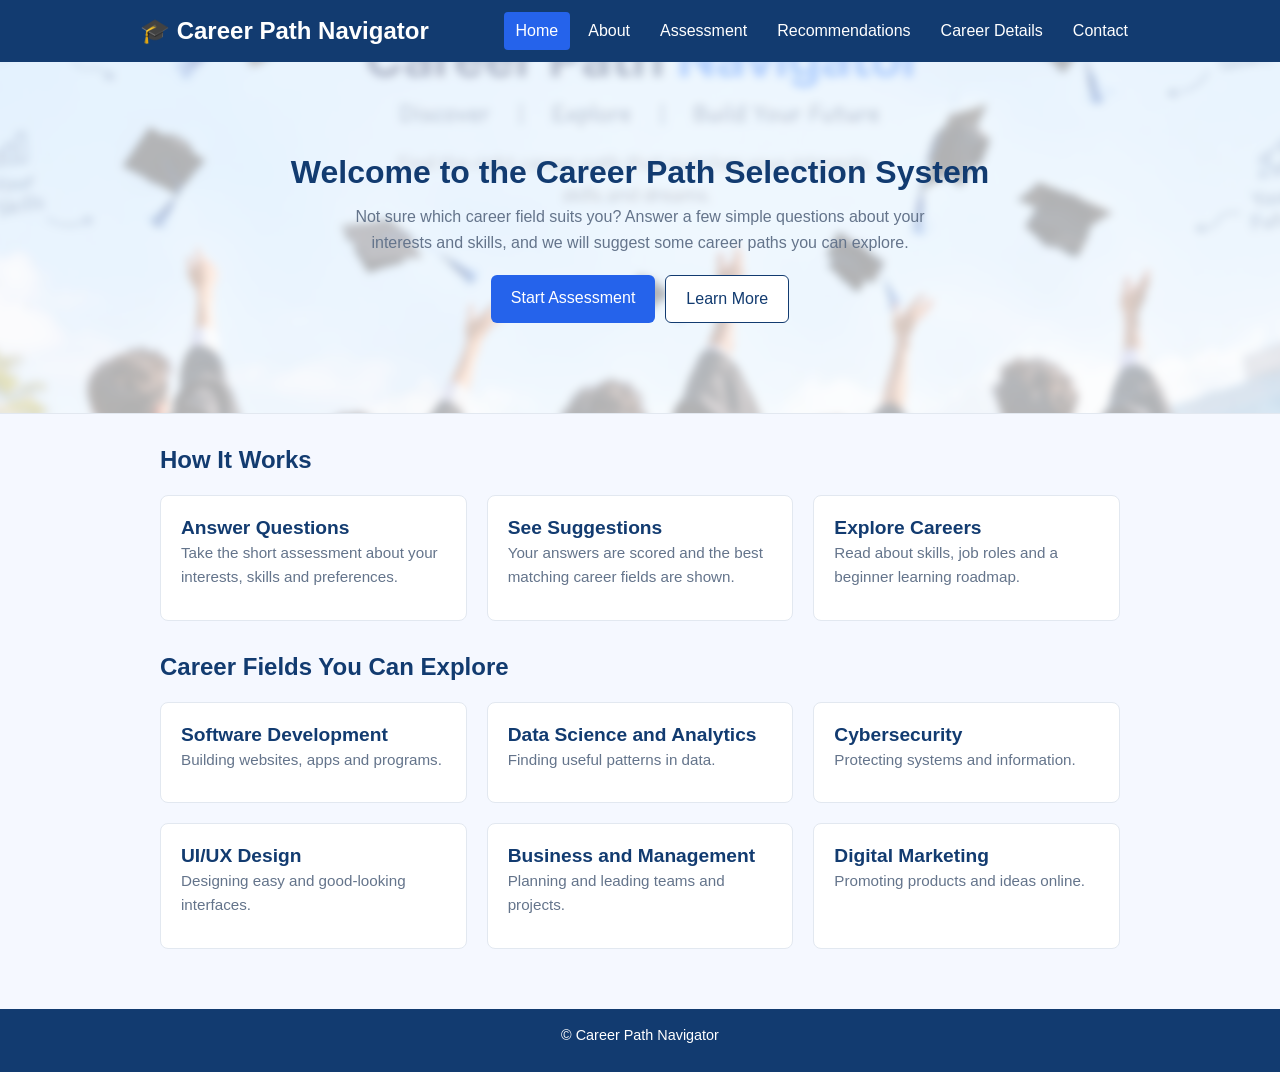
<file: index.html>
<!DOCTYPE html>
<html lang="en">
<head>
  <meta charset="UTF-8">
  <meta name="viewport" content="width=device-width, initial-scale=1.0">
  <title>Home - Career Path Selection</title>
  <link rel="stylesheet" href="css/style.css">
</head>
<body>

  <header class="navbar">
    <div class="nav-inner">
      <a href="index.html" class="logo">🎓 Career Path Navigator</a>
      <ul class="nav-links">
        <li><a href="index.html" class="active">Home</a></li>
        <li><a href="about.html">About</a></li>
        <li><a href="assessment.html">Assessment</a></li>
        <li><a href="recommendations.html">Recommendations</a></li>
        <li><a href="career-details.html">Career Details</a></li>
        <li><a href="contact.html">Contact</a></li>
      </ul>
    </div>
  </header>

 
  <section class="hero">
    <div class="container">
      <h1>Welcome to the Career Path Selection System</h1>
      <p>
        Not sure which career field suits you? Answer a few simple questions
        about your interests and skills, and we will suggest some career
        paths you can explore.
      </p>
      <div class="button-row">
        <a href="assessment.html" class="btn">Start Assessment</a>
        <a href="about.html" class="btn btn-secondary">Learn More</a>
      </div>
    </div>
  </section>

  <main class="container">

    <h2 class="section-title">How It Works</h2>
    <div class="grid">
      <div class="card">
        <h3>Answer Questions</h3>
        <p class="card-small-text">Take the short assessment about your interests, skills and preferences.</p>
      </div>
      <div class="card">
        <h3>See Suggestions</h3>
        <p class="card-small-text">Your answers are scored and the best matching career fields are shown.</p>
      </div>
      <div class="card">
        <h3>Explore Careers</h3>
        <p class="card-small-text">Read about skills, job roles and a beginner learning roadmap.</p>
      </div>
    </div>

    <h2 class="section-title" style="margin-top: 30px;">Career Fields You Can Explore</h2>
    <div class="grid">
      <div class="card">
        <h3>Software Development</h3>
        <p class="card-small-text">Building websites, apps and programs.</p>
      </div>
      <div class="card">
        <h3>Data Science and Analytics</h3>
        <p class="card-small-text">Finding useful patterns in data.</p>
      </div>
      <div class="card">
        <h3>Cybersecurity</h3>
        <p class="card-small-text">Protecting systems and information.</p>
      </div>
      <div class="card">
        <h3>UI/UX Design</h3>
        <p class="card-small-text">Designing easy and good-looking interfaces.</p>
      </div>
      <div class="card">
        <h3>Business and Management</h3>
        <p class="card-small-text">Planning and leading teams and projects.</p>
      </div>
      <div class="card">
        <h3>Digital Marketing</h3>
        <p class="card-small-text">Promoting products and ideas online.</p>
      </div>
    </div>

  </main>

  <footer class="footer">
    <p>&copy; Career Path Navigator</p>
  </footer>
</body>
</html>
</file>
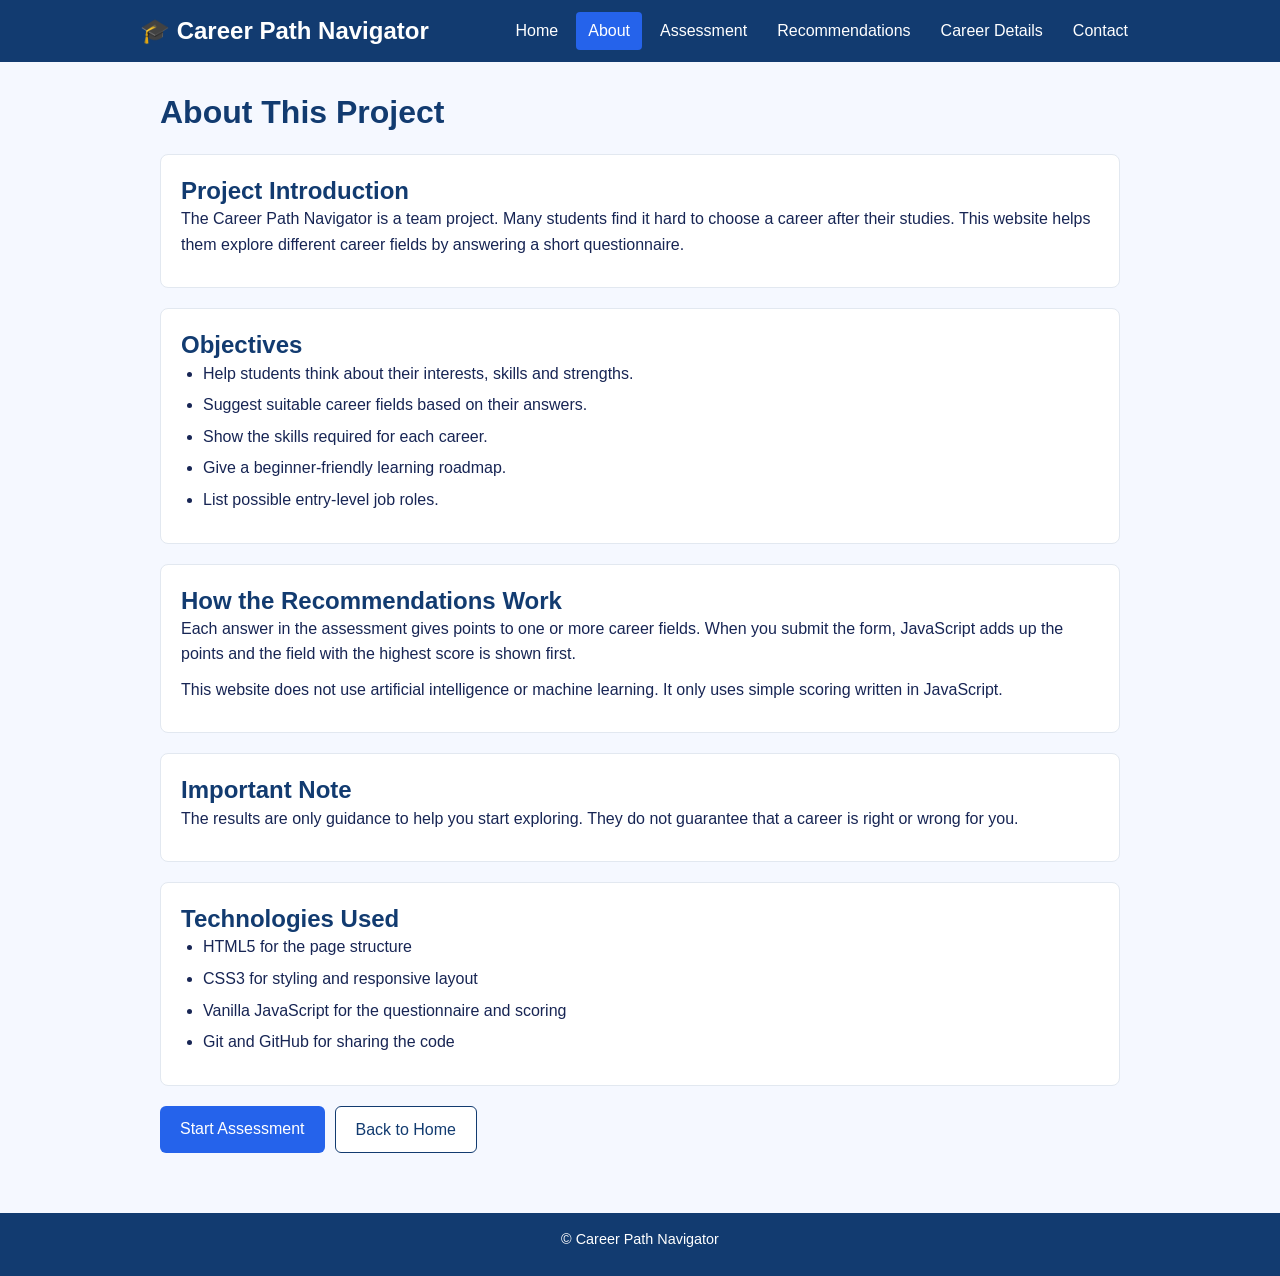
<file: about.html>
<!DOCTYPE html>
<html lang="en">
<head>
  <meta charset="UTF-8">
  <meta name="viewport" content="width=device-width, initial-scale=1.0">
  <title>About - Career Path Selection</title>
  <link rel="stylesheet" href="css/style.css">
</head>
<body>

  <header class="navbar">
    <div class="nav-inner">
      <a href="index.html" class="logo">🎓 Career Path Navigator</a>
      <ul class="nav-links">
        <li><a href="index.html">Home</a></li>
        <li><a href="about.html" class="active">About</a></li>
        <li><a href="assessment.html">Assessment</a></li>
        <li><a href="recommendations.html">Recommendations</a></li>
        <li><a href="career-details.html">Career Details</a></li>
        <li><a href="contact.html">Contact</a></li>
      </ul>
    </div>
  </header>

  <main class="container">

    <h1 class="section-title">About This Project</h1>

    <div class="card">
      <h2>Project Introduction</h2>
      <p>
        The Career Path Navigator is a team project. Many
        students find it hard to choose a career after their studies. This
        website helps them explore different career fields by answering a
        short questionnaire.
      </p>
    </div>

    <div class="card">
      <h2>Objectives</h2>
      <ul>
        <li>Help students think about their interests, skills and strengths.</li>
        <li>Suggest suitable career fields based on their answers.</li>
        <li>Show the skills required for each career.</li>
        <li>Give a beginner-friendly learning roadmap.</li>
        <li>List possible entry-level job roles.</li>
      </ul>
    </div>

    <div class="card">
      <h2>How the Recommendations Work</h2>
      <p>
        Each answer in the assessment gives points to one or more career
        fields. When you submit the form, JavaScript adds up the points and
        the field with the highest score is shown first.
      </p>
      <p>
        This website does not use artificial intelligence or machine
        learning. It only uses simple scoring written in JavaScript.
      </p>
    </div>

    <div class="card">
      <h2>Important Note</h2>
      <p>
        The results are only guidance to help you start exploring. They do
        not guarantee that a career is right or wrong for you.
      </p>
    </div>

    <div class="card">
      <h2>Technologies Used</h2>
      <ul>
        <li>HTML5 for the page structure</li>
        <li>CSS3 for styling and responsive layout</li>
        <li>Vanilla JavaScript for the questionnaire and scoring</li>
        <li>Git and GitHub for sharing the code</li>
      </ul>
    </div>

    <div class="button-row">
      <a href="assessment.html" class="btn">Start Assessment</a>
      <a href="index.html" class="btn btn-secondary">Back to Home</a>
    </div>

  </main>

  <footer class="footer">
    <p>&copy; Career Path Navigator</p>
  </footer>

</body>
</html>
</file>
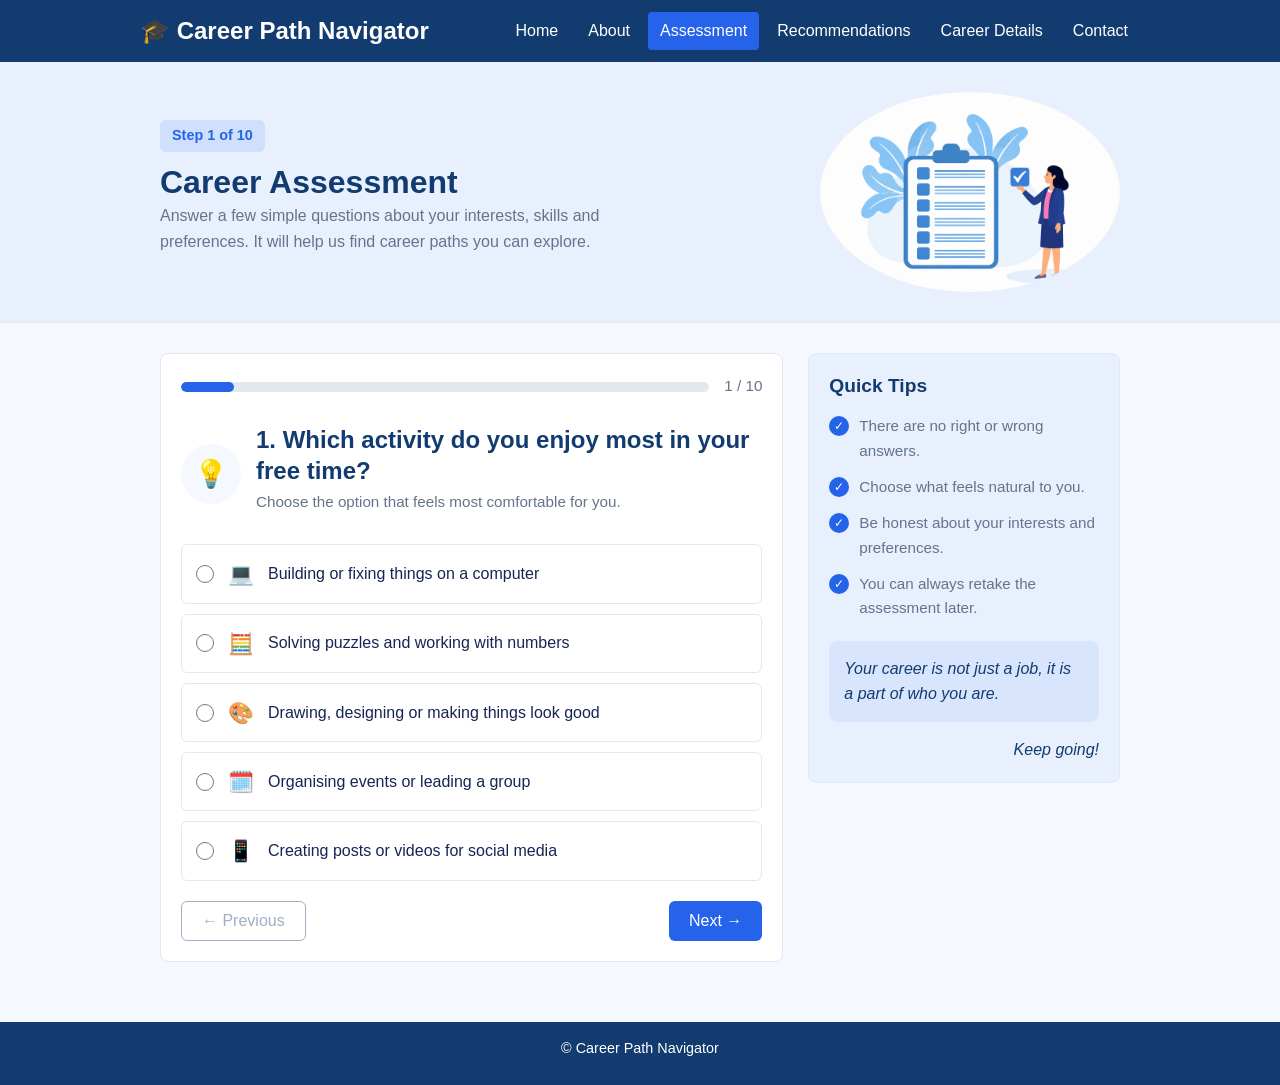
<file: assessment.html>
<!DOCTYPE html>
<html lang="en">
<head>
  <meta charset="UTF-8">
  <meta name="viewport" content="width=device-width, initial-scale=1.0">
  <title>Assessment - Career Path Selection</title>
  <link rel="stylesheet" href="css/style.css">
</head>
<body>

  <header class="navbar">
    <div class="nav-inner">
      <a href="index.html" class="logo">🎓 Career Path Navigator</a>
      <ul class="nav-links">
        <li><a href="index.html">Home</a></li>
        <li><a href="about.html">About</a></li>
        <li><a href="assessment.html" class="active">Assessment</a></li>
        <li><a href="recommendations.html">Recommendations</a></li>
        <li><a href="career-details.html">Career Details</a></li>
        <li><a href="contact.html">Contact</a></li>
      </ul>
    </div>
  </header>



  <section class="assessment-header">
    <div class="container">
      <div class="header-text">
        <span id="step-badge" class="step-badge">Step 1 of 10</span>
        <h1>Career Assessment</h1>
        <p>
          Answer a few simple questions about your interests, skills and
          preferences. It will help us find career paths you can explore.
        </p>
      </div>
      <div class="header-art"></div>
    </div>
  </section>

  <div class="container assessment-layout">

  
    <section class="card question-panel">

      <div class="progress-row">
        <div class="progress-bar">
          <div id="progress-fill" class="progress-fill"></div>
        </div>
        <span id="progress-text" class="progress-text">1 / 10</span>
      </div>

      <div class="question-head">
        <div id="question-icon" class="question-icon"></div>
        <div>
          <h2 id="question-title"></h2>
          <p class="card-small-text">Choose the option that feels most comfortable for you.</p>
        </div>
      </div>

      <div id="options"></div>

      <p id="error-message" class="error-message"></p>

      <div class="nav-buttons">
        <button type="button" id="prev-button" class="btn btn-secondary">← Previous</button>
        <button type="button" id="next-button" class="btn">Next →</button>
      </div>

    </section>

   
    <aside class="tips-panel">
      <h3>Quick Tips</h3>
      <ul class="tips-list">
        <li>There are no right or wrong answers.</li>
        <li>Choose what feels natural to you.</li>
        <li>Be honest about your interests and preferences.</li>
        <li>You can always retake the assessment later.</li>
      </ul>

      <p class="quote-box">Your career is not just a job, it is a part of who you are.</p>
      <p class="keep-going">Keep going!</p>
    </aside>

  </div>

  <footer class="footer">
    <p>&copy; Career Path Navigator</p>
  </footer>

  <script src="js/assessment.js"></script>
</body>
</html>
</file>
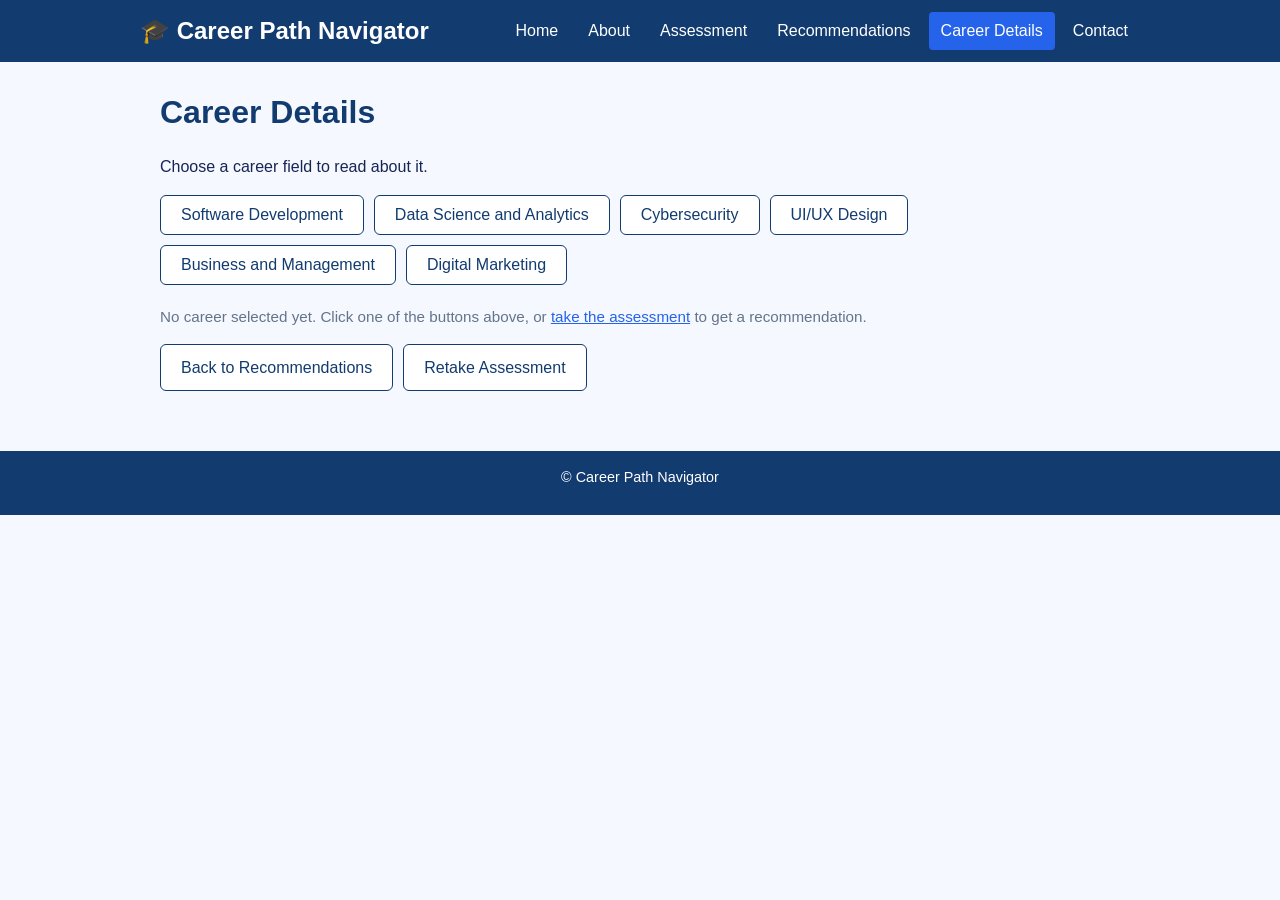
<file: career-details.html>
<!DOCTYPE html>
<html lang="en">
<head>
  <meta charset="UTF-8">
  <meta name="viewport" content="width=device-width, initial-scale=1.0">
  <title>Career Details - Career Path Selection</title>
  <link rel="stylesheet" href="css/style.css">
</head>
<body>

  <header class="navbar">
    <div class="nav-inner">
      <a href="index.html" class="logo">🎓 Career Path Navigator</a>
      <ul class="nav-links">
        <li><a href="index.html">Home</a></li>
        <li><a href="about.html">About</a></li>
        <li><a href="assessment.html">Assessment</a></li>
        <li><a href="recommendations.html">Recommendations</a></li>
        <li><a href="career-details.html" class="active">Career Details</a></li>
        <li><a href="contact.html">Contact</a></li>
      </ul>
    </div>
  </header>

  <main class="container">

    <h1 class="section-title">Career Details</h1>

    <p>Choose a career field to read about it.</p>

    
    <div id="career-buttons" class="button-row"></div>

    <p id="pick-message" class="card-small-text" style="margin-top: 20px;">
      No career selected yet. Click one of the buttons above, or
      <a href="assessment.html">take the assessment</a> to get a recommendation.
    </p>

   
    <div id="career-content" hidden style="margin-top: 20px;">

      <div class="card">
        <h2 id="career-name"></h2>
        <p id="career-overview"></p>
      </div>

      <div class="card">
        <h3>Required Skills</h3>
        <ul id="skills-list"></ul>
      </div>

      <div class="card">
        <h3>Beginner Learning Roadmap</h3>
        <ol id="roadmap-list"></ol>
      </div>

      <div class="card">
        <h3>Possible Entry-Level Job Roles</h3>
        <ul id="jobs-list"></ul>
      </div>

      <div class="card">
        <h3>Example Projects You Can Build</h3>
        <ul id="projects-list"></ul>
      </div>

      <div class="card">
        <h3>Suggested Next Steps</h3>
        <ul id="nextsteps-list"></ul>
      </div>

      <p class="note-text">
        This information is general guidance for beginners. Job titles and
        requirements can be different in different companies.
      </p>

    </div>

    <div class="button-row">
      <a href="recommendations.html" class="btn btn-secondary">Back to Recommendations</a>
      <a href="assessment.html" class="btn btn-secondary">Retake Assessment</a>
    </div>

  </main>

  <footer class="footer">
    <p>&copy; Career Path Navigator</p>
  </footer>

  <script src="js/career-details.js"></script>
</body>
</html>
</file>
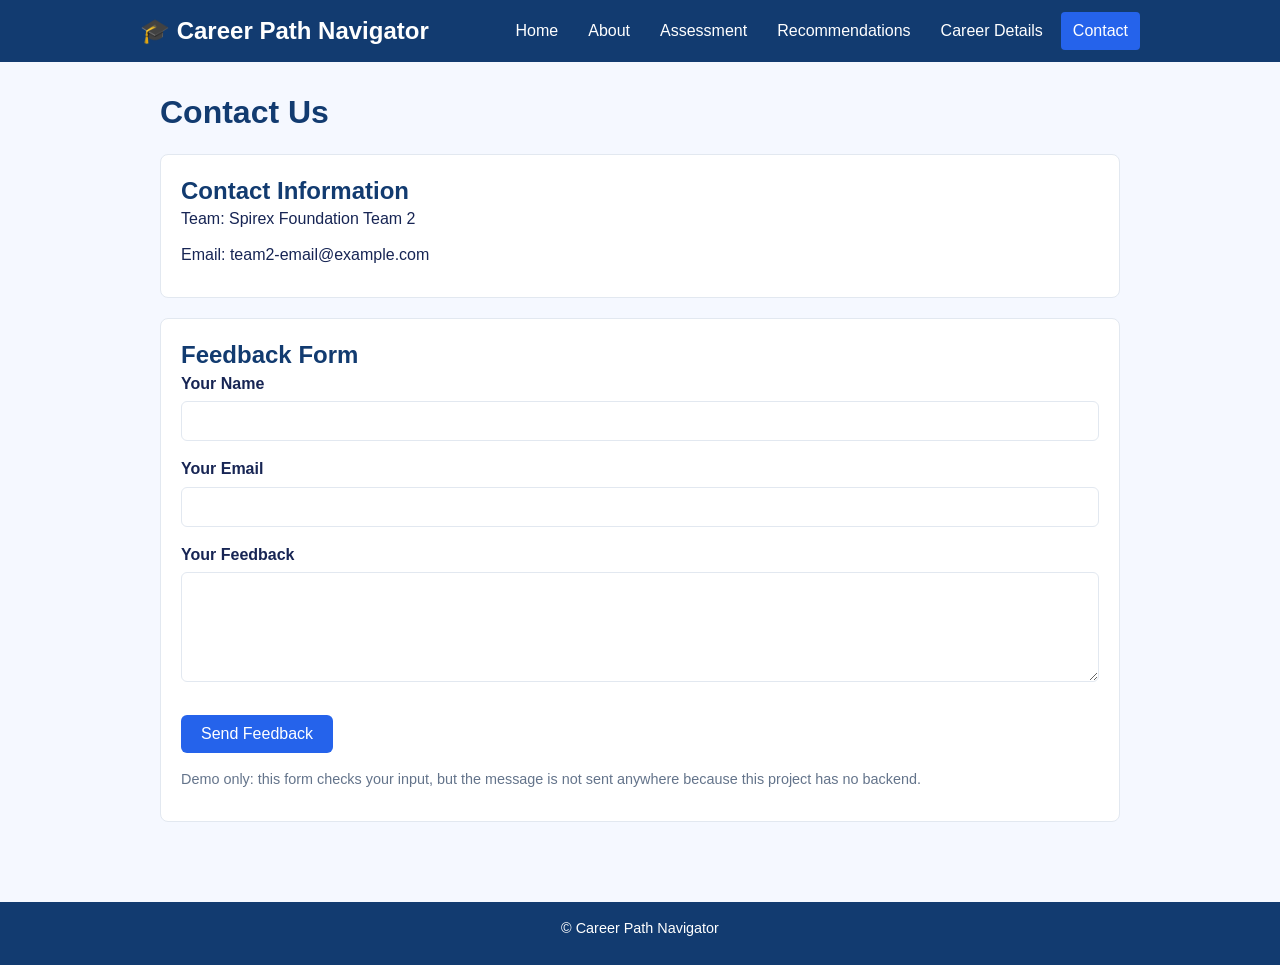
<file: contact.html>
<!DOCTYPE html>
<html lang="en">
<head>
  <meta charset="UTF-8">
  <meta name="viewport" content="width=device-width, initial-scale=1.0">
  <title>Contact - Career Path Selection</title>
  <link rel="stylesheet" href="css/style.css">
</head>
<body>

  <header class="navbar">
    <div class="nav-inner">
      <a href="index.html" class="logo">🎓 Career Path Navigator</a>
      <ul class="nav-links">
        <li><a href="index.html">Home</a></li>
        <li><a href="about.html">About</a></li>
        <li><a href="assessment.html">Assessment</a></li>
        <li><a href="recommendations.html">Recommendations</a></li>
        <li><a href="career-details.html">Career Details</a></li>
        <li><a href="contact.html" class="active">Contact</a></li>
      </ul>
    </div>
  </header>

  <main class="container">

    <h1 class="section-title">Contact Us</h1>

    <div class="card">
      <h2>Contact Information</h2>
     
      <p>Team: Spirex Foundation Team 2</p>
      <p>Email: team2-email@example.com</p>
    </div>

    <div class="card">
      <h2>Feedback Form</h2>
      <form id="feedback-form">
        <label for="name">Your Name</label>
        <input type="text" id="name">

        <label for="email">Your Email</label>
        <input type="email" id="email">

        <label for="message">Your Feedback</label>
        <textarea id="message"></textarea>

        <p id="form-message"></p>
        <button type="submit" class="btn">Send Feedback</button>
      </form>
      <p class="note-text">
        Demo only: this form checks your input, but the message is not sent
        anywhere because this project has no backend.
      </p>
    </div>

  </main>

  <footer class="footer">
    <p>&copy; Career Path Navigator</p>
  </footer>

  <script>
    const form = document.getElementById("feedback-form");
    const formMessage = document.getElementById("form-message");

    form.addEventListener("submit", function (event) {
      event.preventDefault();

      const name = document.getElementById("name").value.trim();
      const email = document.getElementById("email").value.trim();
      const message = document.getElementById("message").value.trim();

      formMessage.className = "error-message";

      if (name === "" || email === "" || message === "") {
        formMessage.textContent = "Please fill in all the fields.";
        return;
      }

      if (email.indexOf("@") === -1 || email.indexOf(".") === -1) {
        formMessage.textContent = "Please enter a valid email address.";
        return;
      }

      formMessage.className = "success-message";
      formMessage.textContent = "Thank you, " + name + "! Your feedback has been recorded in this demo.";
      form.reset();
    });
  </script>
</body>
</html>
</file>
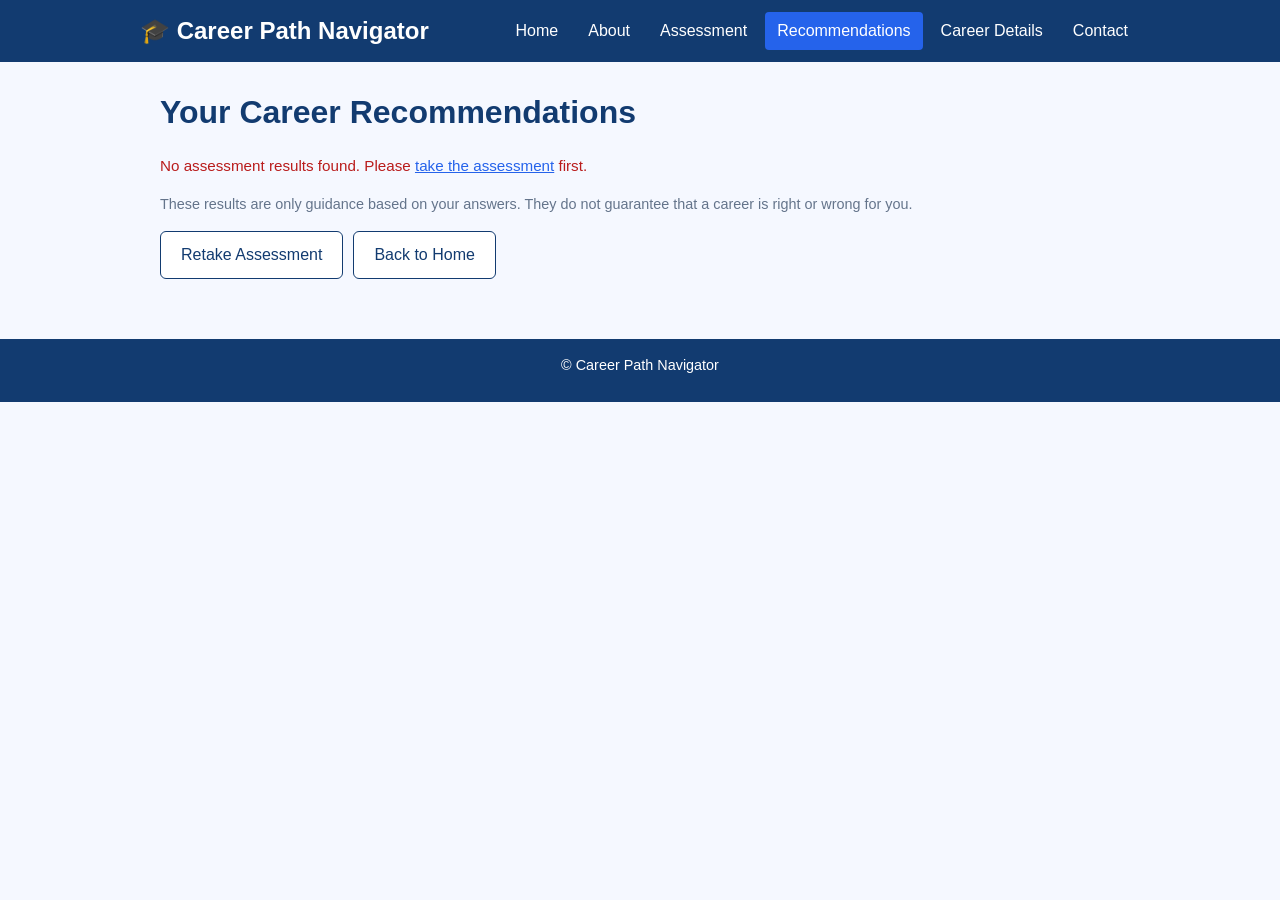
<file: recommendations.html>
<!DOCTYPE html>
<html lang="en">
<head>
  <meta charset="UTF-8">
  <meta name="viewport" content="width=device-width, initial-scale=1.0">
  <title>Recommendations - Career Path Selection</title>
  <link rel="stylesheet" href="css/style.css">
</head>
<body>

  <header class="navbar">
    <div class="nav-inner">
      <a href="index.html" class="logo">🎓 Career Path Navigator</a>
      <ul class="nav-links">
        <li><a href="index.html">Home</a></li>
        <li><a href="about.html">About</a></li>
        <li><a href="assessment.html">Assessment</a></li>
        <li><a href="recommendations.html" class="active">Recommendations</a></li>
        <li><a href="career-details.html">Career Details</a></li>
        <li><a href="contact.html">Contact</a></li>
      </ul>
    </div>
  </header>

  <main class="container">

    <h1 class="section-title">Your Career Recommendations</h1>

   
    <p id="message" class="error-message"></p>

   
    <div id="results"></div>

    <p class="note-text">
      These results are only guidance based on your answers. They do not
      guarantee that a career is right or wrong for you.
    </p>

    <div class="button-row">
      <button id="retake-button" class="btn btn-secondary">Retake Assessment</button>
      <a href="index.html" class="btn btn-secondary">Back to Home</a>
    </div>

  </main>

  <footer class="footer">
    <p>&copy; Career Path Navigator</p>
  </footer>

  <script src="js/recommendations.js"></script>
</body>
</html>
</file>
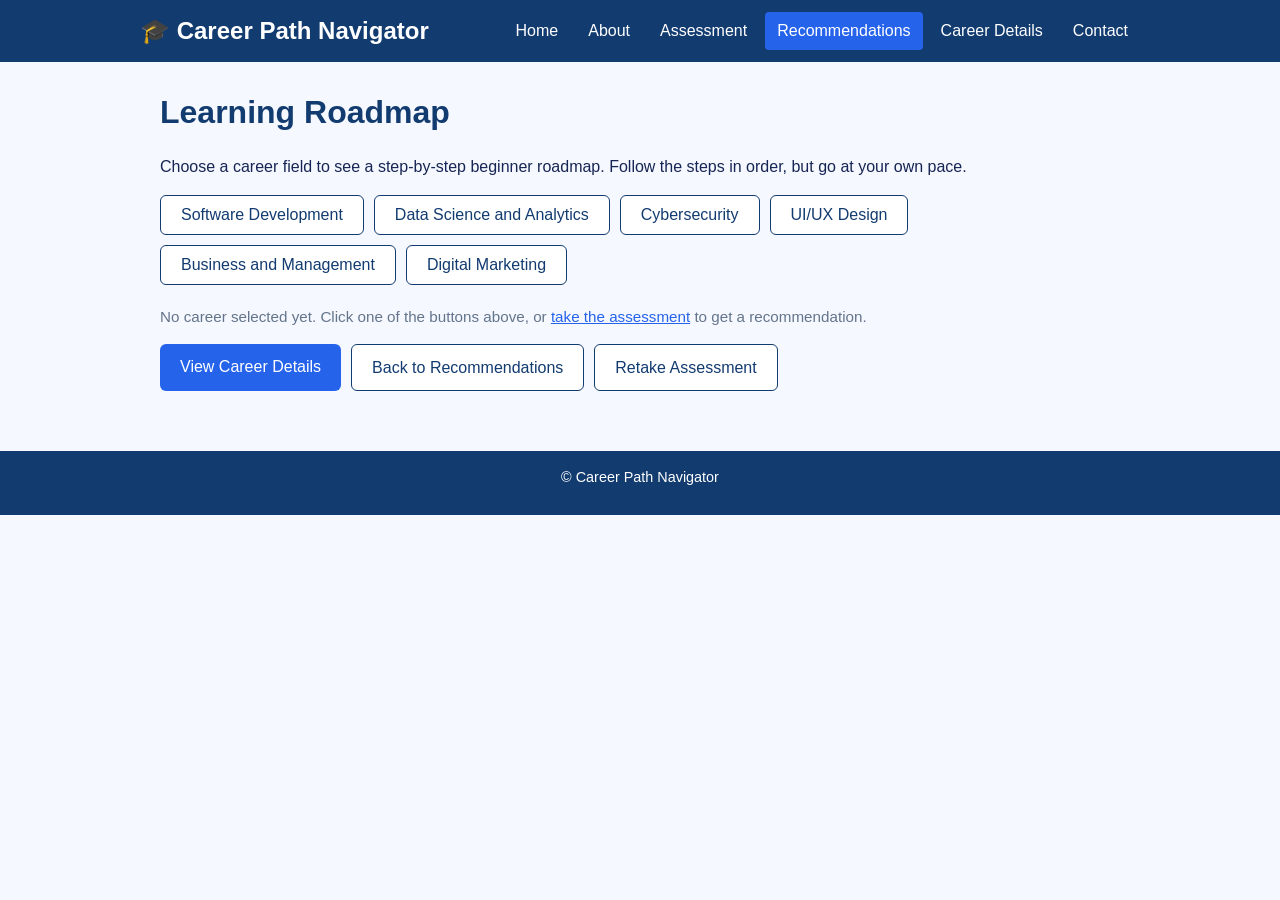
<file: roadmap.html>
<!DOCTYPE html>
<html lang="en">
<head>
  <meta charset="UTF-8">
  <meta name="viewport" content="width=device-width, initial-scale=1.0">
  <title>Learning Roadmap - Career Path Selection</title>
  <link rel="stylesheet" href="css/style.css">
</head>
<body>

  <header class="navbar">
    <div class="nav-inner">
      <a href="index.html" class="logo">🎓 Career Path Navigator</a>
      <ul class="nav-links">
        <li><a href="index.html">Home</a></li>
        <li><a href="about.html">About</a></li>
        <li><a href="assessment.html">Assessment</a></li>
        <li><a href="recommendations.html" class="active">Recommendations</a></li>
        <li><a href="career-details.html">Career Details</a></li>
        <li><a href="contact.html">Contact</a></li>
      </ul>
    </div>
  </header>

  <main class="container">

    <h1 class="section-title">Learning Roadmap</h1>
    <p>Choose a career field to see a step-by-step beginner roadmap. Follow the steps in order, but go at your own pace.</p>

   
    <div id="career-buttons" class="button-row"></div>

    <p id="pick-message" class="card-small-text" style="margin-top: 20px;">
      No career selected yet. Click one of the buttons above, or
      <a href="assessment.html">take the assessment</a> to get a recommendation.
    </p>

   
    <div id="roadmap-content" hidden style="margin-top: 20px;">
      <h2 id="career-name" class="section-title"></h2>

     
      <div id="steps"></div>

      <p class="note-text">
        This roadmap is general guidance for beginners. You can change the
        order or speed to suit your own learning.
      </p>
    </div>

    <div class="button-row">
      <a href="career-details.html" class="btn">View Career Details</a>
      <a href="recommendations.html" class="btn btn-secondary">Back to Recommendations</a>
      <a href="assessment.html" class="btn btn-secondary">Retake Assessment</a>
    </div>

  </main>

  <footer class="footer">
    <p>&copy; Career Path Navigator</p>
  </footer>

  <script src="js/roadmap.js"></script>
</body>
</html>
</file>
<file: css/style.css>
:root {
  --navy: #123B70;
  --blue: #2563EB;
  --background: #F5F8FF;
  --white: #FFFFFF;
  --text: #172554;
  --text-light: #64748B;
  --border: #E2E8F0;
  --error: #B91C1C;
    --light-blue: #E8F0FE;
}


* {
  box-sizing: border-box;
  margin: 0;
  padding: 0;
}

body {
  font-family: Arial, Helvetica, sans-serif;
  background-color: var(--background);
  color: var(--text);
  line-height: 1.6;
}

h1, h2, h3 {
  color: var(--navy);
  line-height: 1.3;
}

h1 { font-size: 2rem; }
h2 { font-size: 1.5rem; }
h3 { font-size: 1.2rem; }

p {
  margin-bottom: 10px;
}

a {
  color: var(--blue);
}

ul, ol {
  margin-left: 22px;
  margin-bottom: 10px;
}

li {
  margin-bottom: 6px;
}


.container {
  max-width: 1000px;
  margin: 0 auto;
  padding: 30px 20px;
}

.section-title {
  margin-bottom: 20px;
}

.grid {
  display: grid;
  grid-template-columns: repeat(3, 1fr);
  gap: 20px;
}


.navbar {
  background-color: var(--navy);
  padding: 12px 20px;
}

.nav-inner {
  max-width: 1000px;
  margin: 0 auto;
  display: flex;
  justify-content: space-between;
  align-items: center;
  flex-wrap: wrap;
  gap: 10px;
}

.logo {
  color: var(--white);
  font-size: 1.5rem;
  font-weight: bold;
  text-decoration: none;
}

.name{
  text-decoration: none;
  font-size: 1.5rem;
  font-weight: bold;
  color:white;
}

.nav-links {
  list-style: none;
  display: flex;
  flex-wrap: wrap;
  gap: 6px;
  margin: 0;
}

.nav-links li {
  margin: 0;
}

.nav-links a {
  color: var(--white);
  text-decoration: none;
  padding: 6px 12px;
  border-radius: 4px;
  display: block;
}

.nav-links a:hover,
.nav-links a.active {
  background-color: var(--blue);
}


.card {
  background-color: var(--white);
  border: 1px solid var(--border);
  border-radius: 8px;
  padding: 20px;
  margin-bottom: 20px;
}

.grid .card {
  margin-bottom: 0;
}

.card-small-text {
  color: var(--text-light);
  font-size: 0.95rem;
}


.btn {
  display: inline-block;
  background-color: var(--blue);
  color: var(--white);
  border: none;
  padding: 10px 20px;
  border-radius: 6px;
  font-size: 1rem;
  text-decoration: none;
  cursor: pointer;
}

.btn:hover {
  background-color: var(--navy);
}

.btn-secondary {
  background-color: var(--white);
  color: var(--navy);
  border: 1px solid var(--navy);
}

.btn-secondary:hover {
  background-color: var(--navy);
  color: var(--white);
}

.button-row {
  display: flex;
  flex-wrap: wrap;
  gap: 10px;
  margin-top: 15px;
}


.hero {
  position: relative;
  overflow: hidden;
  background-color: var(--white);
  border-bottom: 1px solid var(--border);
  text-align: center;
  padding: 60px 0;
}


.hero::before {
  content: "";
  position: absolute;
  top: 0;
  left: 0;
  right: 0;
  bottom: 0;
  background-image: url("../images/image.png");
  background-size: cover;
  background-position: center;
  filter: blur(4px);      
  opacity: 0.3;           
  transform: scale(1.1);  
  z-index: 0;
}


.hero > * {
  position: relative;
  z-index: 1;
}

.hero p {
  color: var(--text);
  max-width: 600px;
  margin: 10px auto 20px auto;
}

.hero .button-row {
  justify-content: center;
}

.hero p {
  color: var(--text-light);
  max-width: 600px;
  margin: 10px auto 20px auto;
}


label {
  display: block;
  font-weight: bold;
  margin-bottom: 5px;
}

input[type="text"],
input[type="email"],
textarea {
  width: 100%;
  padding: 10px;
  border: 1px solid var(--border);
  border-radius: 6px;
  font-size: 1rem;
  font-family: inherit;
  margin-bottom: 15px;
}

textarea {
  min-height: 110px;
}

.error-message {
  color: var(--error);
  font-size: 0.95rem;
  margin-bottom: 10px;
}

.success-message {
  color: var(--navy);
  font-weight: bold;
  margin-top: 10px;
}

.assessment-header {
  background-color: var(--light-blue);
  border-bottom: 1px solid var(--border);
}

.assessment-header .container {
  display: flex;
  justify-content: space-between;
  align-items: center;
  gap: 20px;
  padding-top: 30px;
  padding-bottom: 30px;
}

.header-text {
  flex: 1;
}

.header-text p {
  color: var(--text-light);
  max-width: 520px;
}

.step-badge {
  display: inline-block;
  background-color: rgba(37, 99, 235, 0.12);
  color: var(--blue);
  font-weight: bold;
  font-size: 0.9rem;
  padding: 4px 12px;
  border-radius: 6px;
  margin-bottom: 10px;
}

.header-art {
  width: 300px;
  height: 200px;
  background-image: url("../images/assessment-illustration.png");
  background-size: contain;
  background-repeat: no-repeat;
  background-position: center right;
  border-radius:50%;
}


.assessment-layout {
  display: grid;
  grid-template-columns: 2fr 1fr;
  gap: 25px;
  align-items: start;
}

.question-panel {
  margin-bottom: 0;
}


.progress-row {
  display: flex;
  align-items: center;
  gap: 15px;
  margin-bottom: 25px;
}

.progress-bar {
  flex: 1;
  height: 10px;
  background-color: var(--border);
  border-radius: 5px;
  overflow: hidden;
}

.progress-fill {
  height: 100%;
  width: 0;
  background-color: var(--blue);
  border-radius: 5px;
  transition: width 0.3s;
}

.progress-text {
  color: var(--text-light);
  font-size: 0.95rem;
}


.question-head {
  display: flex;
  align-items: center;
  gap: 15px;
  margin-bottom: 20px;
}

.question-icon {
  width: 60px;
  height: 60px;
  border-radius: 50%;
  background-color: var(--background);
  display: flex;
  align-items: center;
  justify-content: center;
  font-size: 1.7rem;
  flex-shrink: 0;
}

.question-head h2 {
  margin-bottom: 4px;
}


.option {
  display: flex;
  align-items: center;
  gap: 12px;
  font-weight: normal;
  padding: 12px 14px;
  border: 1px solid var(--border);
  border-radius: 6px;
  margin-bottom: 10px;
  cursor: pointer;
}

.option:hover {
  background-color: var(--background);
}

.option.selected {
  border-color: var(--blue);
  background-color: var(--background);
  color: var(--blue);
}

.option input {
  accent-color: var(--blue);
  width: 18px;
  height: 18px;
  margin: 0;
}

.option-icon {
  font-size: 1.3rem;
  width: 30px;
  text-align: center;
}


.nav-buttons {
  display: flex;
  justify-content: space-between;
  margin-top: 20px;
}

.btn:disabled {
  opacity: 0.4;
  cursor: not-allowed;
}

.btn-secondary:disabled:hover {
  background-color: var(--white);
  color: var(--navy);
}


.tips-panel {
  background-color: var(--light-blue);
  border: 1px solid var(--border);
  border-radius: 8px;
  padding: 20px;
}

.tips-panel h3 {
  margin-bottom: 15px;
}

.tips-list {
  list-style: none;
  margin-left: 0;
}

.tips-list li {
  position: relative;
  padding-left: 30px;
  margin-bottom: 12px;
  color: var(--text-light);
  font-size: 0.95rem;
}

.tips-list li::before {
  content: "✓";
  position: absolute;
  left: 0;
  top: 2px;
  width: 20px;
  height: 20px;
  border-radius: 50%;
  background-color: var(--blue);
  color: var(--white);
  font-size: 0.75rem;
  text-align: center;
  line-height: 20px;
}

.quote-box {
  background-color: rgba(37, 99, 235, 0.08);
  border-radius: 8px;
  padding: 15px;
  margin-top: 20px;
  font-style: italic;
  color: var(--navy);
}

.keep-going {
  text-align: right;
  font-style: italic;
  color: var(--navy);
  margin-top: 15px;
  margin-bottom: 0;
}


.result-label {
  display: inline-block;
  background-color: var(--background);
  color: var(--navy);
  border: 1px solid var(--border);
  padding: 3px 10px;
  border-radius: 4px;
  font-size: 0.9rem;
  margin-bottom: 10px;
}

.score-text {
  color: var(--text-light);
  font-size: 0.95rem;
}

.note-text {
  color: var(--text-light);
  font-size: 0.9rem;
  margin-top: 15px;
}

.hero .button-row {
  justify-content: center;
}

.card-top {
  display: flex;
  justify-content: space-between;
  align-items: center;
  gap: 20px;
}

.card-text {
  flex: 1;
}

.score-circle {
  width: 100px;
  height: 100px;
  border-radius: 50%;
  border: 6px solid var(--blue);
  background-color: var(--white);
  display: flex;
  flex-direction: column;
  align-items: center;
  justify-content: center;
  flex-shrink: 0;
}

.score-number {
  font-size: 1.8rem;
  font-weight: bold;
  color: var(--navy);
  line-height: 1;
}

.score-unit {
  font-size: 0.75rem;
  color: var(--text-light);
  margin-top: 4px;
}

.step {
  display: flex;
  align-items: flex-start;
  gap: 15px;
}

.step-number {
  width: 40px;
  height: 40px;
  border-radius: 50%;
  background-color: var(--navy);
  color: var(--white);
  display: flex;
  align-items: center;
  justify-content: center;
  font-weight: bold;
  flex-shrink: 0;
}

.step h3 {
  margin-bottom: 4px;
}

.step p {
  color: var(--text-light);
  margin-bottom: 0;
}


.footer {
  background-color: var(--navy);
  color: var(--white);
  text-align: center;
  padding: 15px;
  margin-top: 30px;
  font-size: 0.9rem;
}



@media (max-width: 800px) {
  .grid {
    grid-template-columns: repeat(2, 1fr);
  }
    .assessment-layout {
    grid-template-columns: 1fr;
  }

  .header-art {
    display: none;
  }
}

@media (max-width: 600px) {
  h1 { font-size: 1.6rem; }
  h2 { font-size: 1.3rem; }

  .grid {
    grid-template-columns: 1fr;
  }

  .nav-inner {
    flex-direction: column;
    align-items: flex-start;
  }

  .container {
    padding: 20px 15px;
  }

  .hero {
    padding: 30px 10px;
  }
    .card-top {
    flex-direction: column-reverse;
    align-items: flex-start;
  }
    .hero {
    padding: 30px 0;
  }
    .nav-links {
    flex-direction: column;
    width: 100%;
    gap: 0;
  }

  .nav-links a {
    padding: 10px 12px;
    border-top: 1px solid rgba(255, 255, 255, 0.15);
  }
}
</file>
